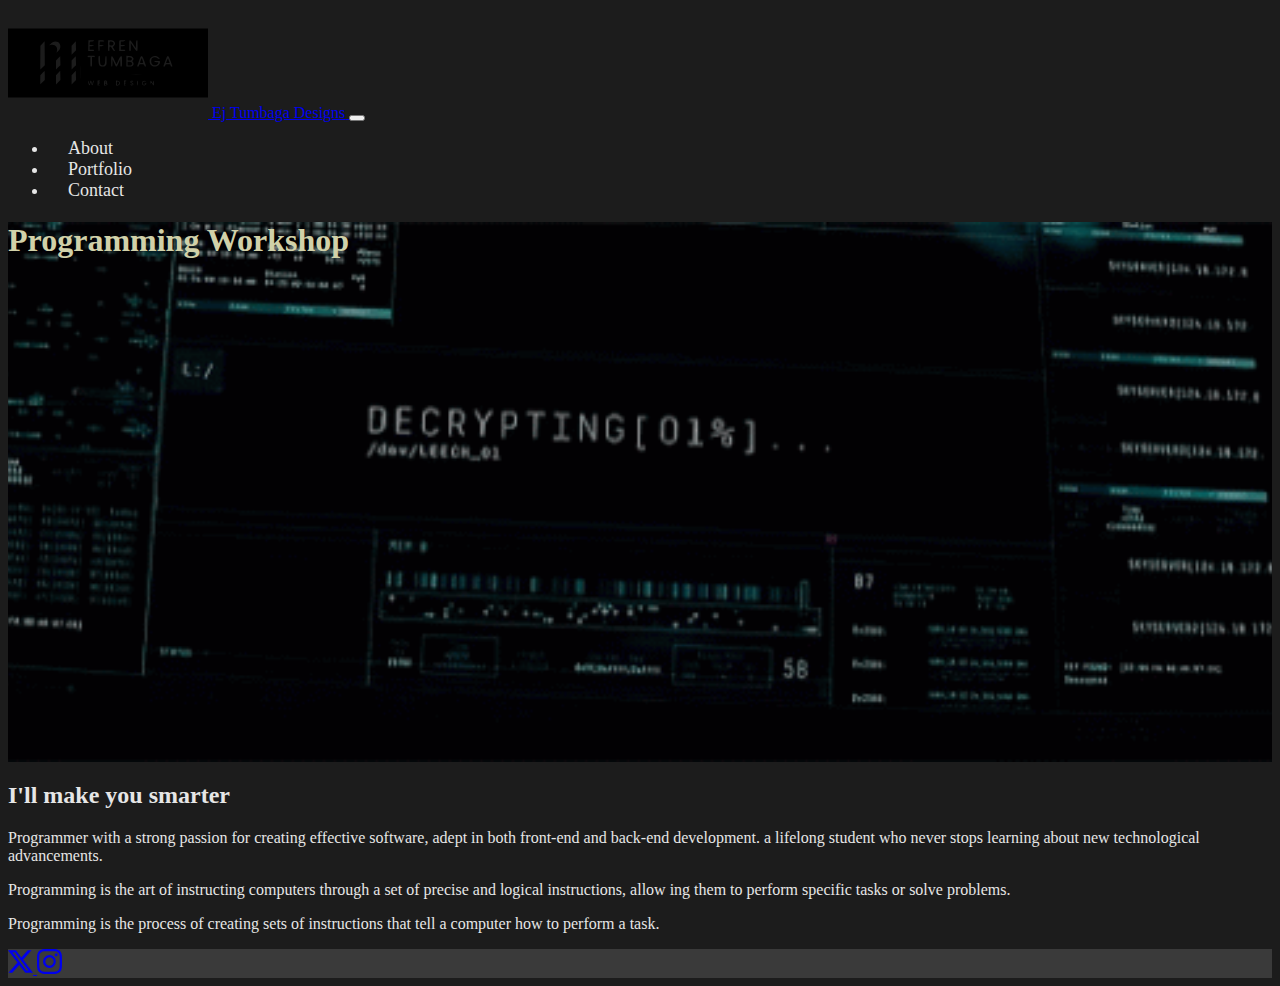
<file: index.html>
<!doctype html>
<html lang="en">

<head>
  <meta charset="utf-8">
  <meta name="viewport" content="width=device-width, initial-scale=1.0">

  <link href="https://cdn.jsdelivr.net/npm/bootstrap@5.3.2/dist/css/bootstrap.min.css" rel="stylesheet"
    integrity="sha384-T3c6CoIi6uLrA9TneNEoa7RxnatzjcDSCmG1MXxSR1GAsXEV/Dwwykc2MPK8M2HN" crossorigin="anonymous">
  <link href="css/indexcss.css" rel="stylesheet">


  <title>Programming Services | Efren Jr Tumbaga</title>
</head>

<body>
  <div class="container px-0">
    <nav class="navbar navbar-expand-lg navbar-light">
      <div class="container">
        <a class="navbar-brand" href="index.html">
          <img src="img/Logo (1).svg" width="200" height="110" alt="Ej Tumbaga">
          <span class="d-none">Ej Tumbaga Designs</span>
        </a>
        <button class="navbar-toggler" type="button" data-bs-toggle="collapse" data-bs-target="#navbarNav"
          aria-controls="navbarNav" aria-expanded="false" aria-label="Toggle Navigation">
          <span class="navbar-toggler-icon"></span>
        </button>
        <div class="collapse navbar-collapse" id="navbarNav">
          <ul class="navbar-nav ms-auto text-center">
            <li class="nav-item">
              <a href="about.html" class="nav-link">About</a>
            </li>
            <li class="nav-item">
              <a href="portfolio.html" class="nav-link">Portfolio</a>
            </li>
            <li class="nav-item">
              <a href="contact.html" class="nav-link">Contact</a>
            </li>
          </ul>
        </div>
    </nav>
  </div>

  <main>
    <header style="background-image:url('img/prog.gif')">
      <div class="color-overlay d-flex justify-content-center align-items-center">
        <h1>Programming Workshop</h1>
      </div>
    </header>
    <div class="singleCol mx-auto my-5">
      <div class="container">
        <h2 class="text-center">I'll make you smarter</h2>
        <p class="lead">
          Programmer with a strong passion for creating effective software, adept in both front-end and back-end development. a lifelong student who never stops learning about new 
          technological advancements.</p>
        <p>
          Programming is the art of instructing computers through a set of precise and logical instructions, allow
          ing them to perform specific tasks or solve problems.
        </p>
        <p>
          Programming is the process of creating sets of instructions that tell a computer how to perform a task.</p>
      </div>
    </div>
  </main>
  <footer class="py-5">
    <div class="d-flex flex-row justify-content-center">
      <a href="#" class="me-4">
        <svg xmlns="http://www.w3.org/2000/svg" width="25" height="25" fill="currentColor" class="bi bi-twitter-x" viewBox="0 0 16 16">
            <path d="M12.6.75h2.454l-5.36 6.142L16 15.25h-4.937l-3.867-5.07-4.425 5.07H.316l5.733-6.57L0 .75h5.063l3.495 4.633L12.601.75Zm-.86 13.028h1.36L4.323 2.145H2.865l8.875 11.633Z"/>
          </svg>
      </a>
      <a href="https://instagram.com/_borjay?igshid=OGQ5ZDc2ODk2ZA==">
        <svg xmlns="http://www.w3.org/2000/svg" width="25" height="25" fill="currentColor" class="bi bi-instagram" viewBox="0 0 16 16">
            <path d="M8 0C5.829 0 5.556.01 4.703.048 3.85.088 3.269.222 2.76.42a3.917 3.917 0 0 0-1.417.923A3.927 3.927 0 0 0 .42 2.76C.222 3.268.087 3.85.048 4.7.01 5.555 0 5.827 0 8.001c0 2.172.01 2.444.048 3.297.04.852.174 1.433.372 1.942.205.526.478.972.923 1.417.444.445.89.719 1.416.923.51.198 1.09.333 1.942.372C5.555 15.99 5.827 16 8 16s2.444-.01 3.298-.048c.851-.04 1.434-.174 1.943-.372a3.916 3.916 0 0 0 1.416-.923c.445-.445.718-.891.923-1.417.197-.509.332-1.09.372-1.942C15.99 10.445 16 10.173 16 8s-.01-2.445-.048-3.299c-.04-.851-.175-1.433-.372-1.941a3.926 3.926 0 0 0-.923-1.417A3.911 3.911 0 0 0 13.24.42c-.51-.198-1.092-.333-1.943-.372C10.443.01 10.172 0 7.998 0h.003zm-.717 1.442h.718c2.136 0 2.389.007 3.232.046.78.035 1.204.166 1.486.275.373.145.64.319.92.599.28.28.453.546.598.92.11.281.24.705.275 1.485.039.843.047 1.096.047 3.231s-.008 2.389-.047 3.232c-.035.78-.166 1.203-.275 1.485a2.47 2.47 0 0 1-.599.919c-.28.28-.546.453-.92.598-.28.11-.704.24-1.485.276-.843.038-1.096.047-3.232.047s-2.39-.009-3.233-.047c-.78-.036-1.203-.166-1.485-.276a2.478 2.478 0 0 1-.92-.598 2.48 2.48 0 0 1-.6-.92c-.109-.281-.24-.705-.275-1.485-.038-.843-.046-1.096-.046-3.233 0-2.136.008-2.388.046-3.231.036-.78.166-1.204.276-1.486.145-.373.319-.64.599-.92.28-.28.546-.453.92-.598.282-.11.705-.24 1.485-.276.738-.034 1.024-.044 2.515-.045v.002zm4.988 1.328a.96.96 0 1 0 0 1.92.96.96 0 0 0 0-1.92zm-4.27 1.122a4.109 4.109 0 1 0 0 8.217 4.109 4.109 0 0 0 0-8.217zm0 1.441a2.667 2.667 0 1 1 0 5.334 2.667 2.667 0 0 1 0-5.334z"/>
          </svg>
      </a>
    </div>
  </footer>




  <script src="https://cdn.jsdelivr.net/npm/bootstrap@5.3.2/dist/js/bootstrap.bundle.min.js"
    integrity="sha384-C6RzsynM9kWDrMNeT87bh95OGNyZPhcTNXj1NW7RuBCsyN/o0jlpcV8Qyq46cDfL" crossorigin="anonymous">
    </script>
</body>
</html>
</file>
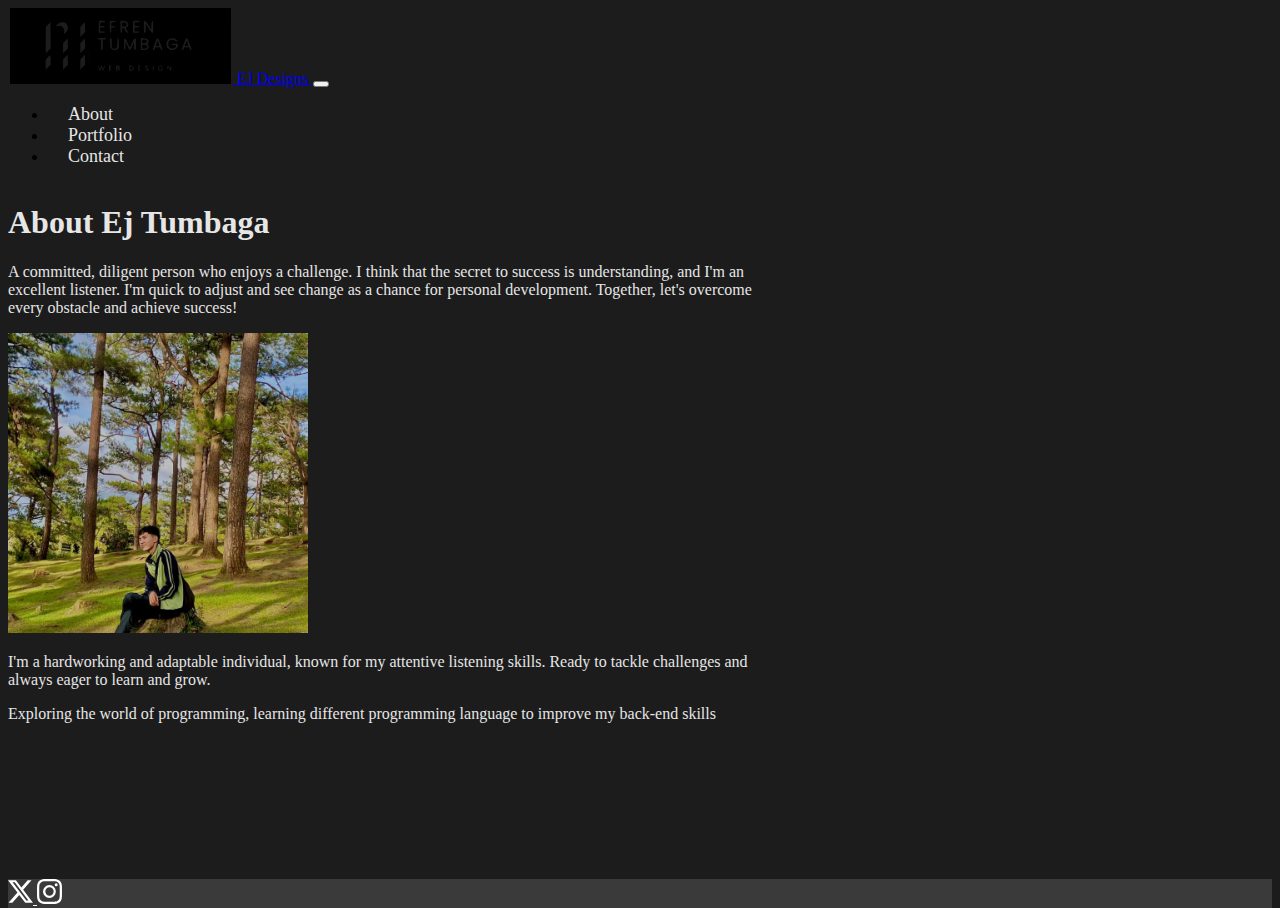
<file: about.html>
<!doctype html>
<html lang="en">

<head>
   
    <meta charset="utf-8">
    <meta name="viewport" content="width=device-width, initial-scale=1">

    
    <link href="https://cdn.jsdelivr.net/npm/bootstrap@5.0.1/dist/css/bootstrap.min.css" rel="stylesheet"
        integrity="sha384-+0n0xVW2eSR5OomGNYDnhzAbDsOXxcvSN1TPprVMTNDbiYZCxYbOOl7+AMvyTG2x" crossorigin="anonymous">
    <link href="css/custom.css" rel="stylesheet">

    <title>About | Efren Jr Tumbaga</title>
</head>

<body>
    <div class="container">
        <nav class="navbar navbar-expand-lg navbar-light">
            <div class="container">
                <a class="navbar-brand" href="index.html">
                    <img src="img/Logo (1).svg" width="225" height="76" alt="logo for Ej Tumbaga Designs">
                    <span class="d-none">EJ Designs</span>
                </a>
                <button class="navbar-toggler" type="button" data-bs-toggle="collapse" data-bs-target="#navbarNav"
                    aria-controls="navbarNav" aria-expanded="false" aria-label="Toggle Navigation">
                    <span class="navbar-toggler-icon"></span>
                </button>
                <div class="collapse navbar-collapse" id="navbarNav">
                    <ul class="navbar-nav ms-auto text-center">
                        <li class="nav-item">
                            <a href="#" class="nav-link active">About</a>
                        </li>
                        <li class="nav-item">
                            <a href="portfolio.html" class="nav-link">Portfolio</a>
                        </li>
                        <li class="nav-item">
                            <a href="contact.html" class="nav-link">Contact</a>
                        </li>
                    </ul>
                </div>
            </div>
        </nav>
    </div>
    <main>
        <div class="singleCol mx-auto my-2 my-md-4">
            <div class="container overflow-hidden">
                <h1>About Ej Tumbaga</h1>
                <p class="lead">
                    A committed, diligent person who enjoys a challenge. I think that the secret to success is understanding, and I'm an excellent listener. I'm quick to adjust and see change as a chance for personal development. Together, let's overcome every obstacle and achieve success!
                </p>
                <div class="txt">
                <p class="text-center">
                    <img src="img/ME.jpg" width="300" height="300" alt="Jon Smith Portrait"
                        class="float-sm-none float-md-end">
                </p>
                <p>I'm a hardworking and adaptable individual, known for my attentive listening skills. Ready to tackle challenges and always eager to learn and grow.
                </p>
                <p>
                    Exploring the world of programming, learning different programming language to improve my back-end skills</p>
                </div>
            </div>
        </div>
    </main>
    <footer class="py-5">
        <footer class="py-5">
            <div class="d-flex flex-row justify-content-center">
              <a href="https://twitter.com" class="me-4">
                <svg xmlns="http://www.w3.org/2000/svg" width="25" height="25" fill="currentColor" class="bi bi-twitter-x"
                  viewBox="0 0 16 16">
                  <path
                    d="M12.6.75h2.454l-5.36 6.142L16 15.25h-4.937l-3.867-5.07-4.425 5.07H.316l5.733-6.57L0 .75h5.063l3.495 4.633L12.601.75Zm-.86 13.028h1.36L4.323 2.145H2.865l8.875 11.633Z" />
                </svg>
              </a>
              <a href="https://instagram.com/_borjay?igshid=OGQ5ZDc2ODk2ZA==">
                <svg xmlns="http://www.w3.org/2000/svg" width="25" height="25" fill="currentColor" class="bi bi-instagram"
                  viewBox="0 0 16 16">
                  <path
                    d="M8 0C5.829 0 5.556.01 4.703.048 3.85.088 3.269.222 2.76.42a3.917 3.917 0 0 0-1.417.923A3.927 3.927 0 0 0 .42 2.76C.222 3.268.087 3.85.048 4.7.01 5.555 0 5.827 0 8.001c0 2.172.01 2.444.048 3.297.04.852.174 1.433.372 1.942.205.526.478.972.923 1.417.444.445.89.719 1.416.923.51.198 1.09.333 1.942.372C5.555 15.99 5.827 16 8 16s2.444-.01 3.298-.048c.851-.04 1.434-.174 1.943-.372a3.916 3.916 0 0 0 1.416-.923c.445-.445.718-.891.923-1.417.197-.509.332-1.09.372-1.942C15.99 10.445 16 10.173 16 8s-.01-2.445-.048-3.299c-.04-.851-.175-1.433-.372-1.941a3.926 3.926 0 0 0-.923-1.417A3.911 3.911 0 0 0 13.24.42c-.51-.198-1.092-.333-1.943-.372C10.443.01 10.172 0 7.998 0h.003zm-.717 1.442h.718c2.136 0 2.389.007 3.232.046.78.035 1.204.166 1.486.275.373.145.64.319.92.599.28.28.453.546.598.92.11.281.24.705.275 1.485.039.843.047 1.096.047 3.231s-.008 2.389-.047 3.232c-.035.78-.166 1.203-.275 1.485a2.47 2.47 0 0 1-.599.919c-.28.28-.546.453-.92.598-.28.11-.704.24-1.485.276-.843.038-1.096.047-3.232.047s-2.39-.009-3.233-.047c-.78-.036-1.203-.166-1.485-.276a2.478 2.478 0 0 1-.92-.598 2.48 2.48 0 0 1-.6-.92c-.109-.281-.24-.705-.275-1.485-.038-.843-.046-1.096-.046-3.233 0-2.136.008-2.388.046-3.231.036-.78.166-1.204.276-1.486.145-.373.319-.64.599-.92.28-.28.546-.453.92-.598.282-.11.705-.24 1.485-.276.738-.034 1.024-.044 2.515-.045v.002zm4.988 1.328a.96.96 0 1 0 0 1.92.96.96 0 0 0 0-1.92zm-4.27 1.122a4.109 4.109 0 1 0 0 8.217 4.109 4.109 0 0 0 0-8.217zm0 1.441a2.667 2.667 0 1 1 0 5.334 2.667 2.667 0 0 1 0-5.334z" />
                </svg>
              </a>
            </div>
          </footer>

    </footer>

   
    <script src="https://cdn.jsdelivr.net/npm/bootstrap@5.0.1/dist/js/bootstrap.bundle.min.js"
        integrity="sha384-gtEjrD/SeCtmISkJkNUaaKMoLD0//ElJ19smozuHV6z3Iehds+3Ulb9Bn9Plx0x4"
        crossorigin="anonymous"></script>

   
</body>

</html>
</file>
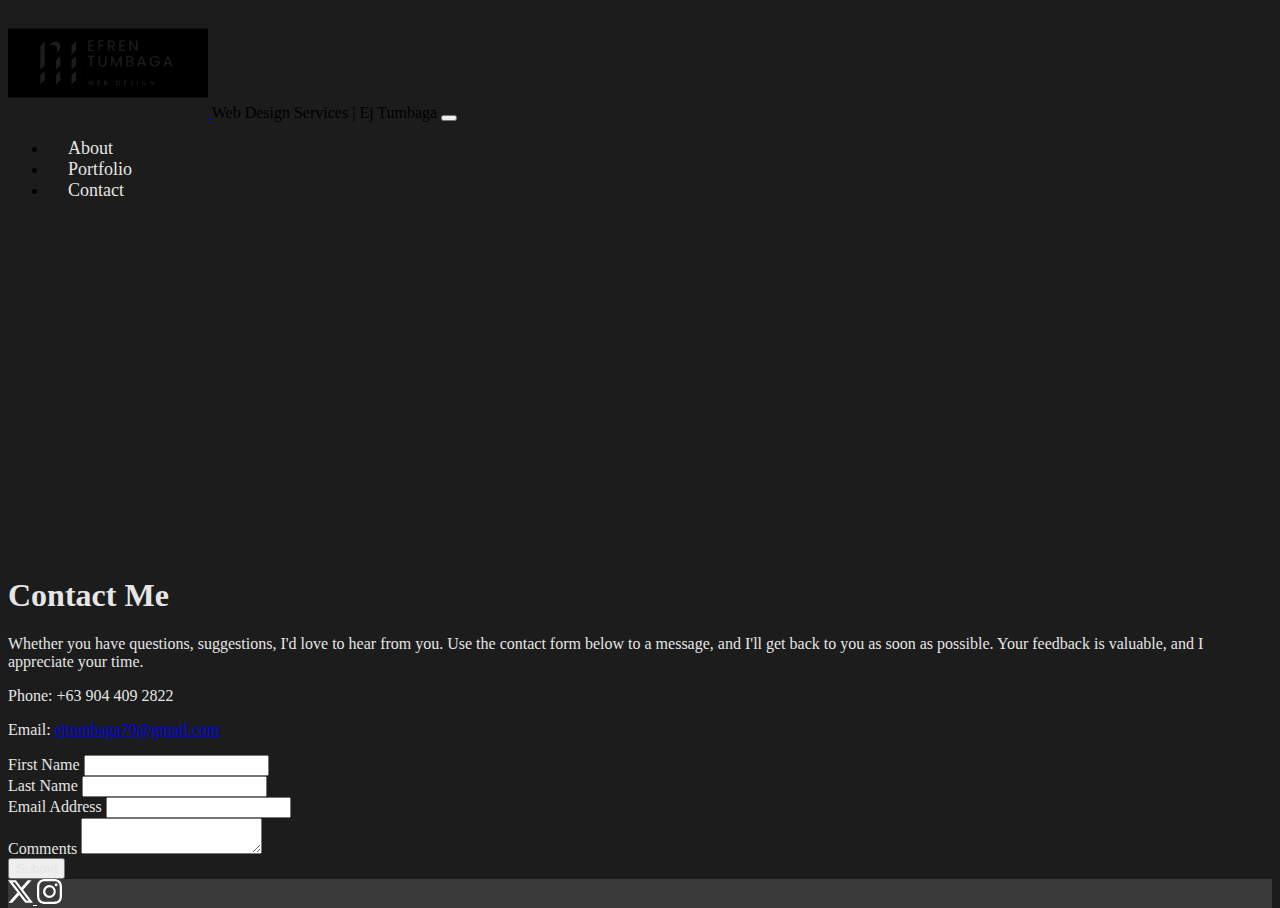
<file: contact.html>
<!doctype html>
<html lang="en">

<head>

    <meta charset="utf-8">
    <meta name="viewport" content="width=device-width, initial-scale=1">


    <link href="https://cdn.jsdelivr.net/npm/bootstrap@5.0.1/dist/css/bootstrap.min.css" rel="stylesheet"
        integrity="sha384-+0n0xVW2eSR5OomGNYDnhzAbDsOXxcvSN1TPprVMTNDbiYZCxYbOOl7+AMvyTG2x" crossorigin="anonymous">
    <link href="css/custom.css" rel="stylesheet">

    <title>Contact | Efren Jr Tumbaga</title>
</head>

<body>
    <div class="container px-0">
        <nav class="navbar navbar-expand-lg navbar-light">
            <div class="container">
                <a class="navbar-brand" href="index.html">
                    <img src="img/Logo (1).svg" width="200" height="110" alt="logo for Ej Tumbaga Design">
                        <a href="index.html"></a>
                    <span class="d-none">Web Design Services | Ej Tumbaga</span>
                </a>
                <button class="navbar-toggler" type="button" data-bs-toggle="collapse" data-bs-target="#navbarNav"
                    aria-controls="navbarNav" aria-expanded="false" aria-label="Toggle Navigation">
                    <span class="navbar-toggler-icon"></span>
                </button>
                <div class="collapse navbar-collapse" id="navbarNav">
                    <ul class="navbar-nav ms-auto text-center">
                        <li class="nav-item">
                            <a href="about.html" class="nav-link">About</a>
                        </li>
                        <li class="nav-item">
                            <a href="portfolio.html" class="nav-link">Portfolio</a>
                        </li>
                        <li class="nav-item">
                            <a href="contact.html" class="nav-link active">Contact</a>
                        </li>
                    </ul>
                </div>
            </div>
        </nav>
    </div>
    <main>
      
    </main>
    <div class="container my-2">
        <h1>Contact Me</h1>
        <div class="row g-5">
            <div class="col-md-6">
                <p>Whether you have questions, suggestions,  I'd love to hear from you. Use the contact form below to a message, and I'll get back to you as soon as possible. Your feedback is valuable, and I appreciate your time.</p>
                <p>Phone: +63 904 409 2822</p>
                <p>Email: <a href="mailto:ejtumbaga70@gmail.com">ejtumbaga70@gmail.com</a> </p>
            </div>
            <div class="col-md-6">
                <form>
                    <div class="row g-2">
                        <div class="col-md-6">
                            <label for="firstName"
                            class="form-label">First Name</label>
                            <input type="text" name="first-name" class="form-control" id="firstName">
                        </div>
                        <div class="col-md-6">
                            <label for="lastName"
                            class="form-label">Last Name</label>
                            <input type="text" name="last-name" class="form-control" id="lastName">
                        </div>
                        <div class="col-12">
                            <label for="email"
                            class="form-label">Email Address</label>
                            <input type="text" name="email" class="form-control" id="email">
                        </div>
                        <div class="col-12">
                            <label for="comments"
                            class="form-label">Comments</label>
                            <textarea name="comments" class="form-control" id="comments" row="3"></textarea>
                        </div>
                        <div class="col-12 mb-2">
                            <button type="submit" class="btn btn-primary">Submit</button>
                        </div>
                    </div>
                </form>
            </div>
        </div>
    </div>
</main>
<footer class="py-5">
    <div class="d-flex flex-row justify-content-center">
      <a href="https://twitter.com" class="me-4">
        <svg xmlns="http://www.w3.org/2000/svg" width="25" height="25" fill="currentColor" class="bi bi-twitter-x" viewBox="0 0 16 16">
            <path d="M12.6.75h2.454l-5.36 6.142L16 15.25h-4.937l-3.867-5.07-4.425 5.07H.316l5.733-6.57L0 .75h5.063l3.495 4.633L12.601.75Zm-.86 13.028h1.36L4.323 2.145H2.865l8.875 11.633Z"/>
          </svg>
      </a>
      <a href="https://instagram.com/_borjay?igshid=OGQ5ZDc2ODk2ZA==">
        <svg xmlns="http://www.w3.org/2000/svg" width="25" height="25" fill="currentColor" class="bi bi-instagram" viewBox="0 0 16 16">
            <path d="M8 0C5.829 0 5.556.01 4.703.048 3.85.088 3.269.222 2.76.42a3.917 3.917 0 0 0-1.417.923A3.927 3.927 0 0 0 .42 2.76C.222 3.268.087 3.85.048 4.7.01 5.555 0 5.827 0 8.001c0 2.172.01 2.444.048 3.297.04.852.174 1.433.372 1.942.205.526.478.972.923 1.417.444.445.89.719 1.416.923.51.198 1.09.333 1.942.372C5.555 15.99 5.827 16 8 16s2.444-.01 3.298-.048c.851-.04 1.434-.174 1.943-.372a3.916 3.916 0 0 0 1.416-.923c.445-.445.718-.891.923-1.417.197-.509.332-1.09.372-1.942C15.99 10.445 16 10.173 16 8s-.01-2.445-.048-3.299c-.04-.851-.175-1.433-.372-1.941a3.926 3.926 0 0 0-.923-1.417A3.911 3.911 0 0 0 13.24.42c-.51-.198-1.092-.333-1.943-.372C10.443.01 10.172 0 7.998 0h.003zm-.717 1.442h.718c2.136 0 2.389.007 3.232.046.78.035 1.204.166 1.486.275.373.145.64.319.92.599.28.28.453.546.598.92.11.281.24.705.275 1.485.039.843.047 1.096.047 3.231s-.008 2.389-.047 3.232c-.035.78-.166 1.203-.275 1.485a2.47 2.47 0 0 1-.599.919c-.28.28-.546.453-.92.598-.28.11-.704.24-1.485.276-.843.038-1.096.047-3.232.047s-2.39-.009-3.233-.047c-.78-.036-1.203-.166-1.485-.276a2.478 2.478 0 0 1-.92-.598 2.48 2.48 0 0 1-.6-.92c-.109-.281-.24-.705-.275-1.485-.038-.843-.046-1.096-.046-3.233 0-2.136.008-2.388.046-3.231.036-.78.166-1.204.276-1.486.145-.373.319-.64.599-.92.28-.28.546-.453.92-.598.282-.11.705-.24 1.485-.276.738-.034 1.024-.044 2.515-.045v.002zm4.988 1.328a.96.96 0 1 0 0 1.92.96.96 0 0 0 0-1.92zm-4.27 1.122a4.109 4.109 0 1 0 0 8.217 4.109 4.109 0 0 0 0-8.217zm0 1.441a2.667 2.667 0 1 1 0 5.334 2.667 2.667 0 0 1 0-5.334z"/>
          </svg>
      </a>
    </div>
  </footer>





  <script src="https://cdn.jsdelivr.net/npm/bootstrap@5.3.2/dist/js/bootstrap.bundle.min.js"
    integrity="sha384-C6RzsynM9kWDrMNeT87bh95OGNyZPhcTNXj1NW7RuBCsyN/o0jlpcV8Qyq46cDfL" crossorigin="anonymous">
    </script>
</body>
</html>
</file>
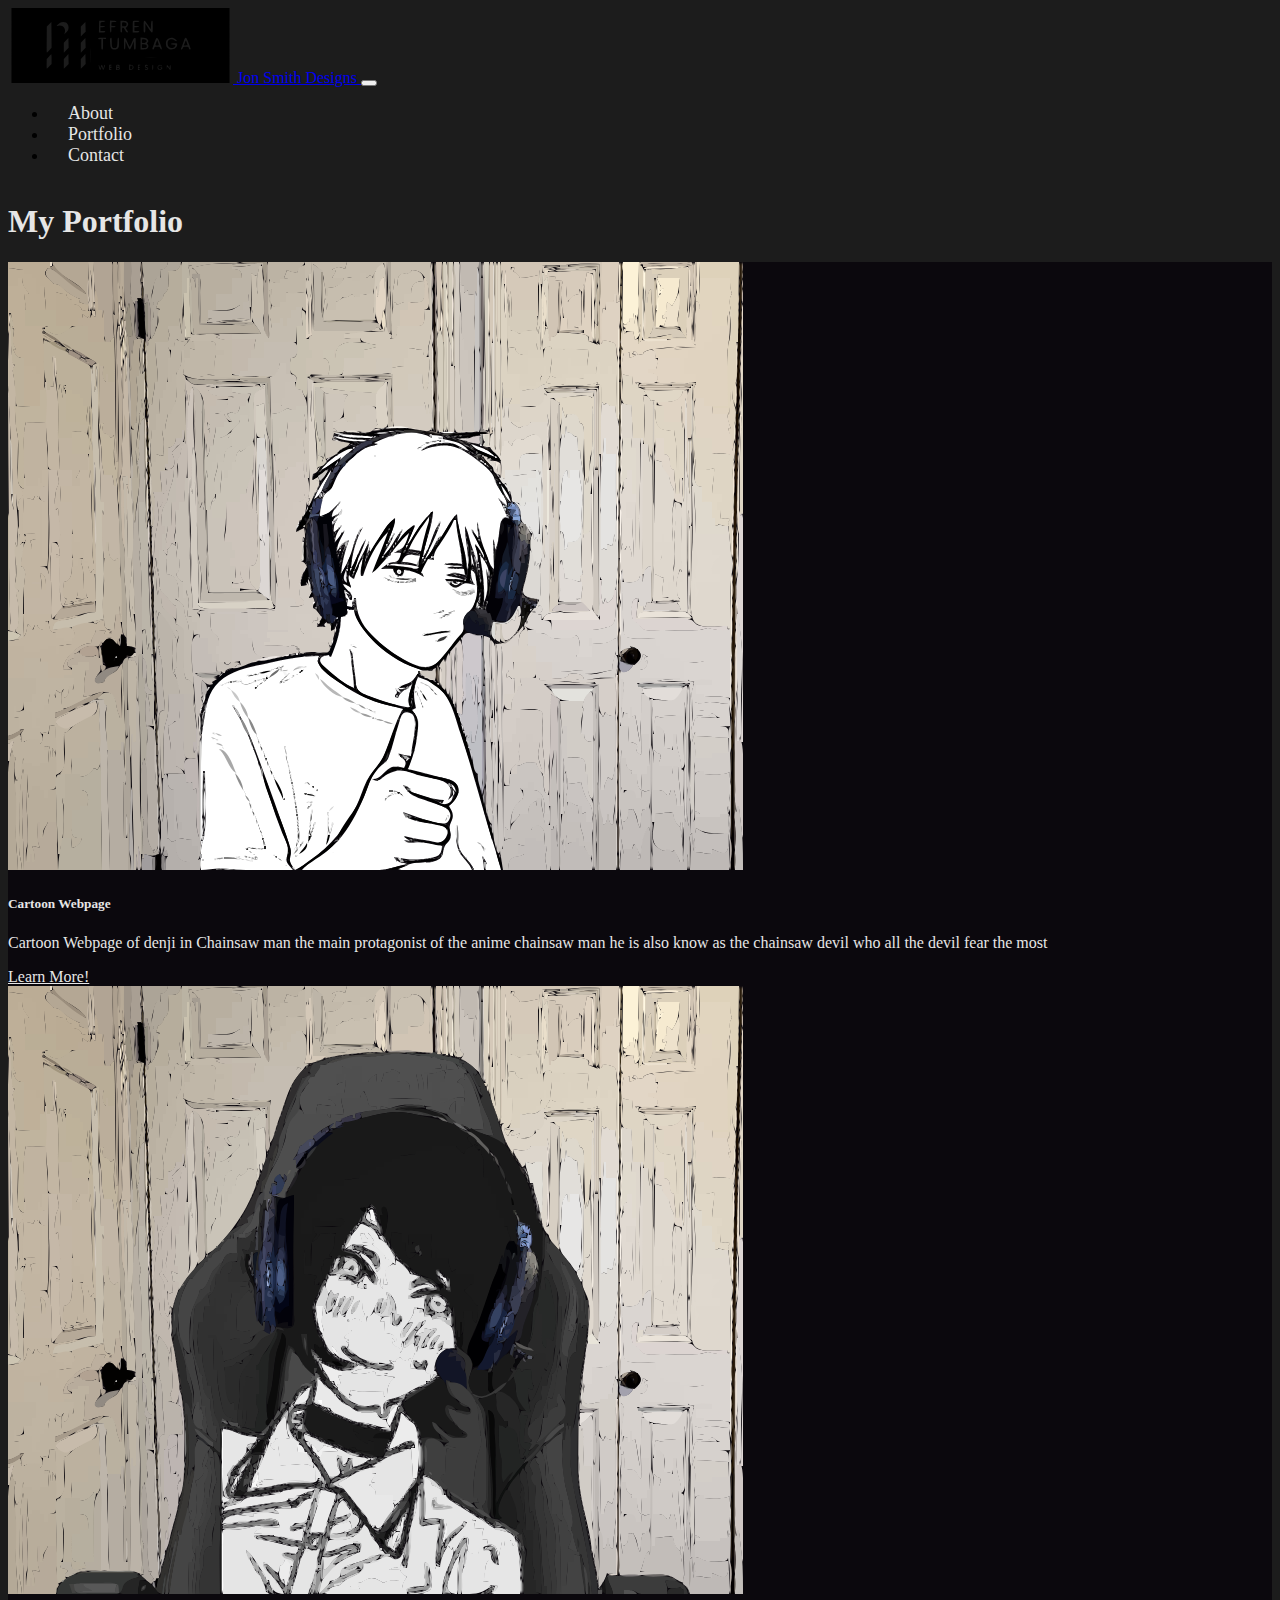
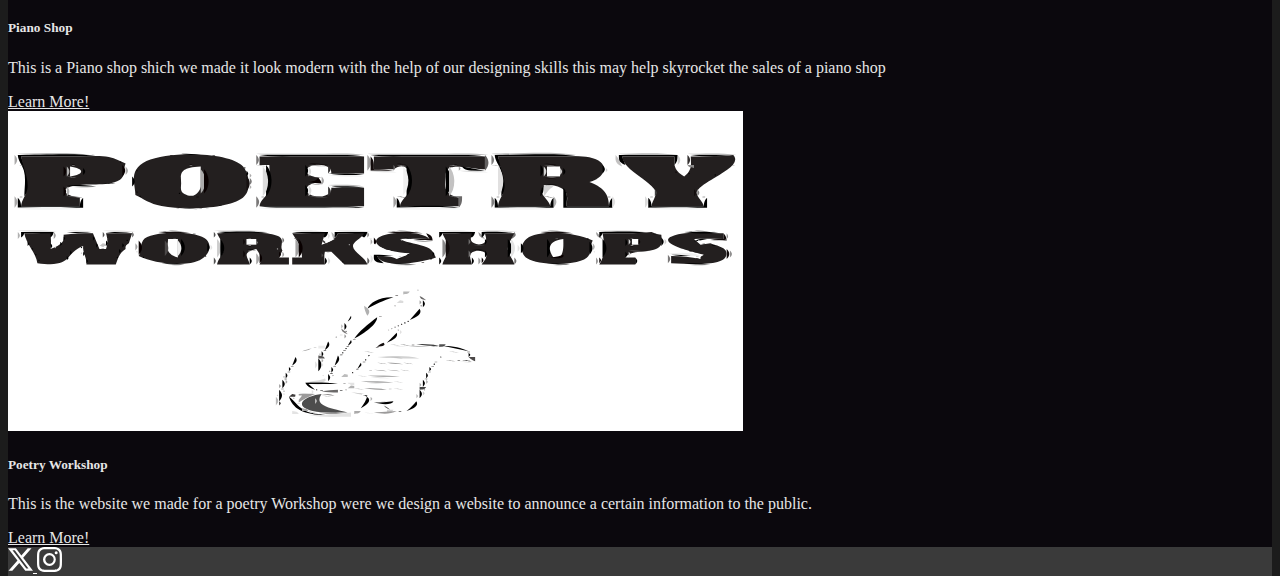
<file: portfolio.html>
<!doctype html>
<html lang="en">

<head>
  
  <meta charset="utf-8">
  <meta name="viewport" content="width=device-width, initial-scale=1">

 
  <link href="https://cdn.jsdelivr.net/npm/bootstrap@5.0.1/dist/css/bootstrap.min.css" rel="stylesheet"
    integrity="sha384-+0n0xVW2eSR5OomGNYDnhzAbDsOXxcvSN1TPprVMTNDbiYZCxYbOOl7+AMvyTG2x" crossorigin="anonymous">

  <link href="css/custom.css" rel="stylesheet">

  <title>Portfolio | Efren Jr Tumbaga</title>
</head>

<body>
  <div class="container">
    <nav class="navbar navbar-expand-lg navbar-light">
      <div class="container">
        <a class="navbar-brand" href="index.html">
          <img src="img/Logo (1).svg" width="225" height="75" alt="logo for Ej Tumbaga">
          <span class="d-none">Jon Smith Designs</span>
        </a>
        <button class="navbar-toggler" type="button" data-bs-toggle="collapse" data-bs-target="#navbarNav"
          aria-controls="navbarNav" aria-expanded="false" aria-label="Toggle Navigation">
          <span class="navbar-toggler-icon"></span>
        </button>
        <div class="collapse navbar-collapse" id="navbarNav">
          <ul class="navbar-nav ms-auto text-center">
            <li class="nav-item">
              <a href="about.html" class="nav-link">About</a>
            </li>
            <li class="nav-item">
              <a href="index.html" class="nav-link active">Portfolio</a>
            </li>
            <li class="nav-item">
              <a href="contact.html" class="nav-link">Contact</a>
            </li>
          </ul>

        </div>
    </nav>
  </div>
  <main>
    <div class="container my-2 py-md-4">
      <div class="text">
      <h1>My Portfolio</h1>
      </div>
      <div class="row mt-1 g-md-3">
        <div class="col-12 col-md-6 col-lg-4">
          <div class="card">
            <a href="https://ejtumbaga.github.io/WS02-MID1/">
            <img src="img/denji_gamer_icon.svg" alt="Dining Room" class="card-img-top" />
            </a>
            <div class="card-body">
              <h5 class="card-title">Cartoon Webpage</h5>
              <p class="card-text">Cartoon Webpage of denji in Chainsaw man the main protagonist of the anime chainsaw man
                he is also know as the chainsaw devil who all the devil fear the most
              </p>
              <a href="https://ejtumbaga.github.io/WS02-MID1/" class="btn btn-outline-dark">Learn More!</a>
            </div>
          </div>

        </div>
        <div class="col-12 col-md-6 col-lg-4">
          <div class="card">
            <a href="https://ejtumbaga.github.io/Analog-Piano/">
            <img src="img/reze_gamer_icon.svg" alt="Office" class="card-img-top"/>
            </a>
            <div class="card-body">
              <h5 class="card-title">Piano Shop</h5>
              <p class="card-text">This is a Piano shop shich we made it look modern with the help of our designing skills
                this may help skyrocket the sales of a piano shop
              </p>
              <a href="https://ejtumbaga.github.io/Analog-Piano/" class="btn btn-outline-dark">Learn More!</a>
            </div>
          </div>
        </div>
        <div class="col-12 col-md-6 col-lg-4">
          <div class="card">
            <a href="https://ejtumbaga.github.io/Table-form/">
            <img src="img/download.svg" width="735" height="320" alt="Sitting Area" class="card-img-top" />
            </a>
            <div class="card-body">
              <h5 class="card-title">Poetry Workshop</h5>
              <p class="card-text">This is the website we made for a poetry Workshop were we design a website to announce
                a certain information to the public. </p>
              <a href="https://ejtumbaga.github.io/Table-form/" class="btn btn-outline-dark">Learn More!</a>
            </div>
          </div>
        </div>
      </div>
    </div>
  </main>
  <footer class="py-5">
    <div class="d-flex flex-row justify-content-center">
      <a href="https://twitter.com" class="me-4">
        <svg xmlns="http://www.w3.org/2000/svg" width="25" height="25" fill="currentColor" class="bi bi-twitter-x"
          viewBox="0 0 16 16">
          <path
            d="M12.6.75h2.454l-5.36 6.142L16 15.25h-4.937l-3.867-5.07-4.425 5.07H.316l5.733-6.57L0 .75h5.063l3.495 4.633L12.601.75Zm-.86 13.028h1.36L4.323 2.145H2.865l8.875 11.633Z" />
        </svg>
      </a>
      <a href="https://instagram.com/_borjay?igshid=OGQ5ZDc2ODk2ZA==">
        <svg xmlns="http://www.w3.org/2000/svg" width="25" height="25" fill="currentColor" class="bi bi-instagram"
          viewBox="0 0 16 16">
          <path
            d="M8 0C5.829 0 5.556.01 4.703.048 3.85.088 3.269.222 2.76.42a3.917 3.917 0 0 0-1.417.923A3.927 3.927 0 0 0 .42 2.76C.222 3.268.087 3.85.048 4.7.01 5.555 0 5.827 0 8.001c0 2.172.01 2.444.048 3.297.04.852.174 1.433.372 1.942.205.526.478.972.923 1.417.444.445.89.719 1.416.923.51.198 1.09.333 1.942.372C5.555 15.99 5.827 16 8 16s2.444-.01 3.298-.048c.851-.04 1.434-.174 1.943-.372a3.916 3.916 0 0 0 1.416-.923c.445-.445.718-.891.923-1.417.197-.509.332-1.09.372-1.942C15.99 10.445 16 10.173 16 8s-.01-2.445-.048-3.299c-.04-.851-.175-1.433-.372-1.941a3.926 3.926 0 0 0-.923-1.417A3.911 3.911 0 0 0 13.24.42c-.51-.198-1.092-.333-1.943-.372C10.443.01 10.172 0 7.998 0h.003zm-.717 1.442h.718c2.136 0 2.389.007 3.232.046.78.035 1.204.166 1.486.275.373.145.64.319.92.599.28.28.453.546.598.92.11.281.24.705.275 1.485.039.843.047 1.096.047 3.231s-.008 2.389-.047 3.232c-.035.78-.166 1.203-.275 1.485a2.47 2.47 0 0 1-.599.919c-.28.28-.546.453-.92.598-.28.11-.704.24-1.485.276-.843.038-1.096.047-3.232.047s-2.39-.009-3.233-.047c-.78-.036-1.203-.166-1.485-.276a2.478 2.478 0 0 1-.92-.598 2.48 2.48 0 0 1-.6-.92c-.109-.281-.24-.705-.275-1.485-.038-.843-.046-1.096-.046-3.233 0-2.136.008-2.388.046-3.231.036-.78.166-1.204.276-1.486.145-.373.319-.64.599-.92.28-.28.546-.453.92-.598.282-.11.705-.24 1.485-.276.738-.034 1.024-.044 2.515-.045v.002zm4.988 1.328a.96.96 0 1 0 0 1.92.96.96 0 0 0 0-1.92zm-4.27 1.122a4.109 4.109 0 1 0 0 8.217 4.109 4.109 0 0 0 0-8.217zm0 1.441a2.667 2.667 0 1 1 0 5.334 2.667 2.667 0 0 1 0-5.334z" />
        </svg>
      </a>
    </div>
  </footer>

  
  <script src="https://cdn.jsdelivr.net/npm/bootstrap@5.0.1/dist/js/bootstrap.bundle.min.js"
    integrity="sha384-gtEjrD/SeCtmISkJkNUaaKMoLD0//ElJ19smozuHV6z3Iehds+3Ulb9Bn9Plx0x4"
    crossorigin="anonymous"></script>

  
</body>

</html>
</file>
<file: css/indexcss.css>
body{
    background-color: #1c1c1c;
}


header {
    background: no-repeat center center;
    background-size: cover;
    color: #D1D1A9;
}

footer{
    background-color: #3a3a3a;
}

.color-overlay {
    background-color: rgba(0, 0, 0, 0.4);
    min-height: 60vh;
}

@media (max-width: 768px) {
    .color-overlay {
        min-height: 30vh;
    }
}

#navbarNav a{
    position: relative;
    font-size: 18px;
    color: #E6E6E6;
    font-weight: 500;
    text-decoration: none;
    margin-left: 20px;
}

#navbarNav a::before{
    content: '';
    position: absolute;
    top: 100%;
    left: 0;
    width: 0;
    height: 2px;
    background: black;
}

#navbarNav a:hover::before{
    width: 100%;
}



p{
    color: #E6E6E6;
}

.lead{
    color: #E6E6E6;
}

.text-center{
    color: #E6E6E6;
}
</file>
<file: css/custom.css>
html, body {
    height: 100%;
}

body{
    display: flex;
    flex-direction: column;
    background-color: #1c1c1c;
}

main {
    flex: 1 0 auto;
}

footer {
    flex-shrink: 0;
}

header {
    background: no-repeat center center;
    background-size: cover;
    color: white;
}

.color-overlay {
    background-color: rgba(0, 0, 0, 0.4);
    min-height: 60vh;
}

.singleCol {
    max-width: 750px;

}

footer {
    background-color: #3a3a3a;
    
}

footer a {
    color: white;

}

footer a:hover {
    color: #dfdfdf;

}

@media (max-width: 767.98px) {
    .color-overlay {
        min-height: 30vh;
    }
}

.card{
    background-color: #0B080D;
    transition: 1s;
}

.card:hover{
    transform: scale(1.3);
    z-index: 2;
}

.text h1{
    color: #e6e6e6;
}

.card-title{
    color: #e6e6e6;
}

.card-text{
    color: #e6e6e6;
}

.btn{
    color: #e6e6e6;
}

#navbarNav a{
    position: relative;
    font-size: 18px;
    color: #e6e6e6;
    font-weight: 500;
    text-decoration: none;
    margin-left: 20px;
}

#navbarNav a::before{
    content: '';
    position: absolute;
    top: 100%;
    left: 0;
    width: 0;
    height: 2px;
    background: black;
}

#navbarNav a:hover::before{
    width: 100%;
}

.container h1{
    color: #e6e6e6;
}

.lead{
    color: #e6e6e6;
}

.txt p{
    color: #e6e6e6;
}

.col-md-6 p{
    color: #e6e6e6;
}

label{
    color: #e6e6e6;
}
</file>
